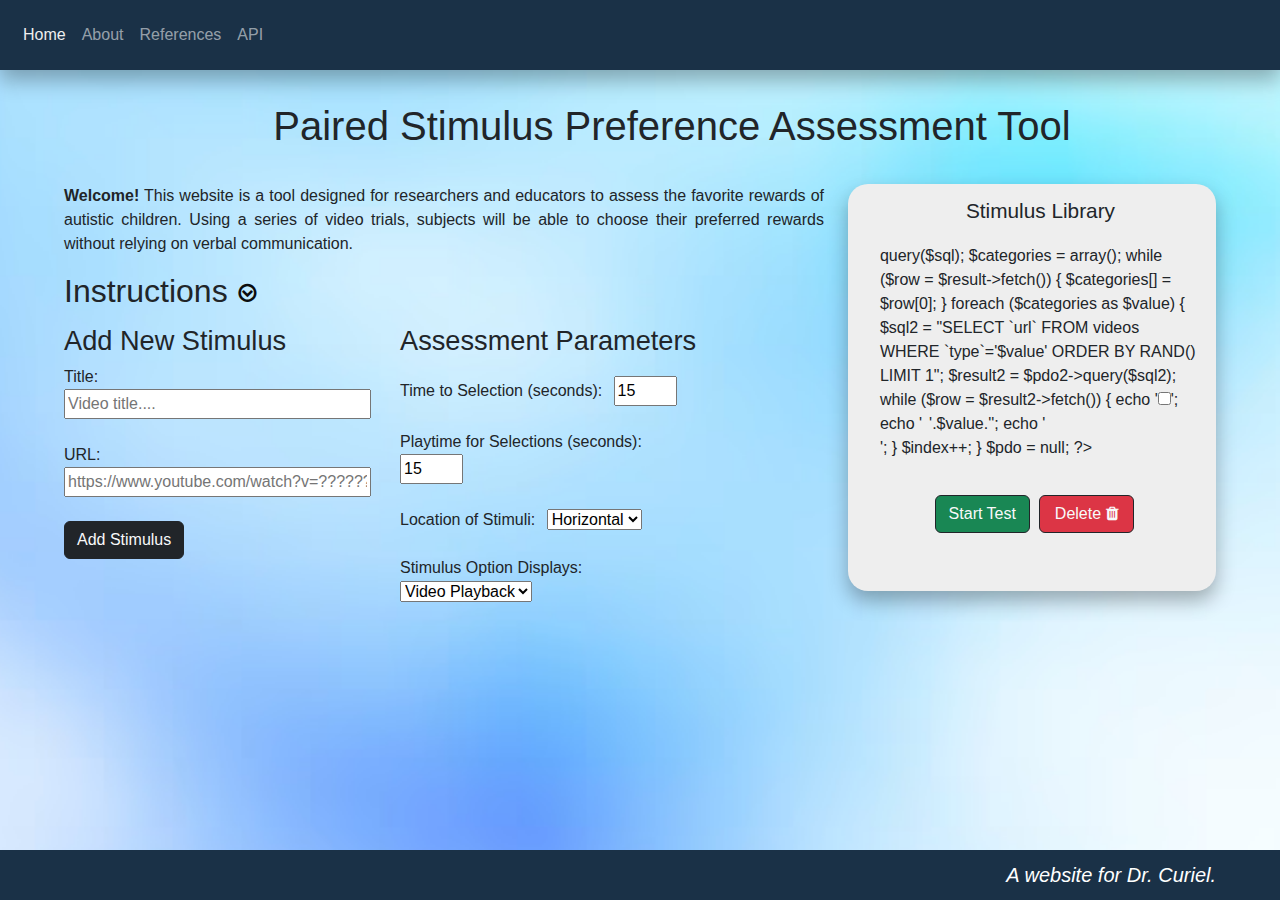
<file: index.html>
<!DOCTYPE html>
<html lang="en">
<head>
    <meta charset="utf-8" name="viewport" content="width=device-width, initial-scale=1.0">
    <!-- viewport for the page to fit into screen & not scrollable by x-axis-->
    <meta name="viewport" content="width=device-width, user-scalable=no">

    <title>Paired Preference</title> <!-- For display in tabs and bookmarks. -->

    <!-- box icon link -->
    <link href='https://unpkg.com/boxicons@2.1.4/css/boxicons.min.css' rel='stylesheet'>

    <!-- Import jquery from Google's CDN -->
    <script src="https://ajax.googleapis.com/ajax/libs/jquery/3.6.3/jquery.min.js"></script>

    <!-- External stylesheets -->
    <link href="https://cdn.jsdelivr.net/npm/bootstrap@5.2.3/dist/css/bootstrap.min.css" rel="stylesheet">
    <link rel="stylesheet" type="text/css" href="css/styles.css">
    <!-- icon library link -->
    <link rel="stylesheet" href="https://cdnjs.cloudflare.com/ajax/libs/font-awesome/4.7.0/css/font-awesome.min.css">

    <!-- loader file js link -->
    <script src="./scripts/loader.js"></script>

    <script src="./scripts/addDeleteVideo.js" type="module"></script> <!-- Storing new videos from the user -->
    <script src="./scripts/videoList.js" type="module"></script> <!-- Generating a list of video checkboxes from cookies -->
    <script src="./scripts/startAssessment.js" type="module"></script> <!-- Verification and starting the assessment -->
    <script src="./scripts/instructionsDropdown.js" type="module"></script> <!-- Verification and starting the assessment -->
</head>

<body onload="fillVideoList()"> <!-- When the page loads, populate the list of video checkboxes -->
<div class="loader"></div>

<nav class="navbar navbar-expand-lg navbar-dark">
    <ul class="navbar-nav mr-auto">
        <li class="nav-item active">
            <a class="nav-link" href="#">Home</a>
        </li>
        <li class="nav-item">
            <a class="nav-link" href="about.html">About</a>
        </li>
        <li class="nav-item">
            <a class="nav-link" href="references.html">References</a>
        </li>
        <li class="nav-item">
            <a class="nav-link" href="api.html">API</a>
        </li>
    </ul>
</nav>

<header>
    <h1>Paired Stimulus Preference Assessment Tool</h1>
</header>

<main id="index">
    <div class="row pt-4">
        <!-- Instructions -->
        <div class="col-sm-8">
            <section class="indent">
                <p><b>Welcome!</b> This website is a tool designed for researchers and educators to assess the favorite rewards
                of autistic children. Using a series of video trials, subjects will be able to choose their preferred rewards
                without relying on verbal communication.
                </p>
                <!-- by clicking, the user can display/hide the instruction steps -->
                <h2 class="inst-text" onclick="toggleInstructionsDropdown()">Instructions <i id="inst-icon" class='bx bx-chevron-down-circle up-icon'></i></h2>
                <div id="instructions-box" class="foreground-box">
                    <ol>
                        <li>Add your videos by pasting their YouTube URLs below. (max 20 videos).</li>
                        <li>Set the timer (3 - 90 seconds).</li>
                        <li>Select video location as Vertical/Horizontal.</li>
                        <li>Select the video presentation as thumbnails or the video player.</li>
                        <li>Select the videos you want to include in the test from the video bank. Then press "Start Test."</li>
                    </ol>
                    <p><b>After the test concludes, you will see the result and can download the Chart.</b></p>
                </div>
            </section>
            <div id="par_stim" class="row pt-3">
                <!-- Add New Videos -->
                <div class="col-sm-4" id="new-video-box">
                    <h2>Add New Stimulus</h2>
                    <form id="new-video" action="javascript:storeNewVideo();" onsubmit="return validateNewVideo()" method="post">
                        <label>Title:</label><input type="text" name="video-title" size="30" placeholder="Video title....">
                        <br><br>
                        <!-- YouTube URL. Has placeholder text to inform user of correct format. -->
                        <label>URL:</label><input type="text" name="video-url" size="30" placeholder="https://www.youtube.com/watch?v=??????">
                        <br><br>
                        <input type="submit" value="Add Stimulus" class="btn btn-dark text-light border-dark">
                    </form>
                </div>
                <!-- Parameters -->
                <div class="col-sm-4" id="parameters">
                    <h2>Assessment Parameters</h2>
                    <label>Time to Selection (seconds):</label> <!-- 1st Parameter (number range) -->
                    <input type="number" min="3" max="90" name="time-to-selection" size="13" value="15" form="start-assessment"/>
                    <br><br>
                    <label>Playtime for Selections (seconds):</label> <!-- 2nd Parameter (number range) -->
                    <input type="number" min="3" max="90" name="playtime" size="13" value="15" form="start-assessment"/>
                    <br><br>
                    <label>Location of Stimuli:</label>
                    <select name="video-location" form="start-assessment"> <!-- 3rd Parameter (dropdown) -->
                        <option value="horizontal">Horizontal</option>
                        <option value="vertical">Vertical</option>
                    </select>
                    <br><br>
                    <label>Stimulus Option Displays:</label><select name="video-presentation" form="start-assessment"> <!-- 4th Parameter (dropdown) -->
                    <option value="video">Video Playback</option>
                    <option value="still">Still Images</option>
                    </select>
                </div>
            </div>
        </div>
        <!-- Video Bank -->
        <div id="vid-bnk" class="col-sm-4">
            <div class="foreground-box">
                <section id="video-bank">
                    <h2 class="vid_bnk_title">Stimulus Library</h2>
                    <!-- An empty form that is populated using videoList.js -->
                    <form id="start-assessment" action="javascript:startAssessment();" onsubmit="return validateStartAssessment()" method="post"></form>
                </section>
                <section id="start-button">
                    <input type="submit" form="start-assessment" value="Start Test" class="btn btn-success text-light border-dark both-btn">
                    <!-- added a button for user to remove the video(s)-->
                    <button class="btn btn-danger text-light border-dark both-btn" onclick="removeVideos()">Delete <i class="fa fa-trash"></i></button>
                </section>
            </div>
        </div>
    </div>
</main>
<footer>
    <p><em>A website for Dr. Curiel.</em></p>
</footer>

</body>
</html>
</file>
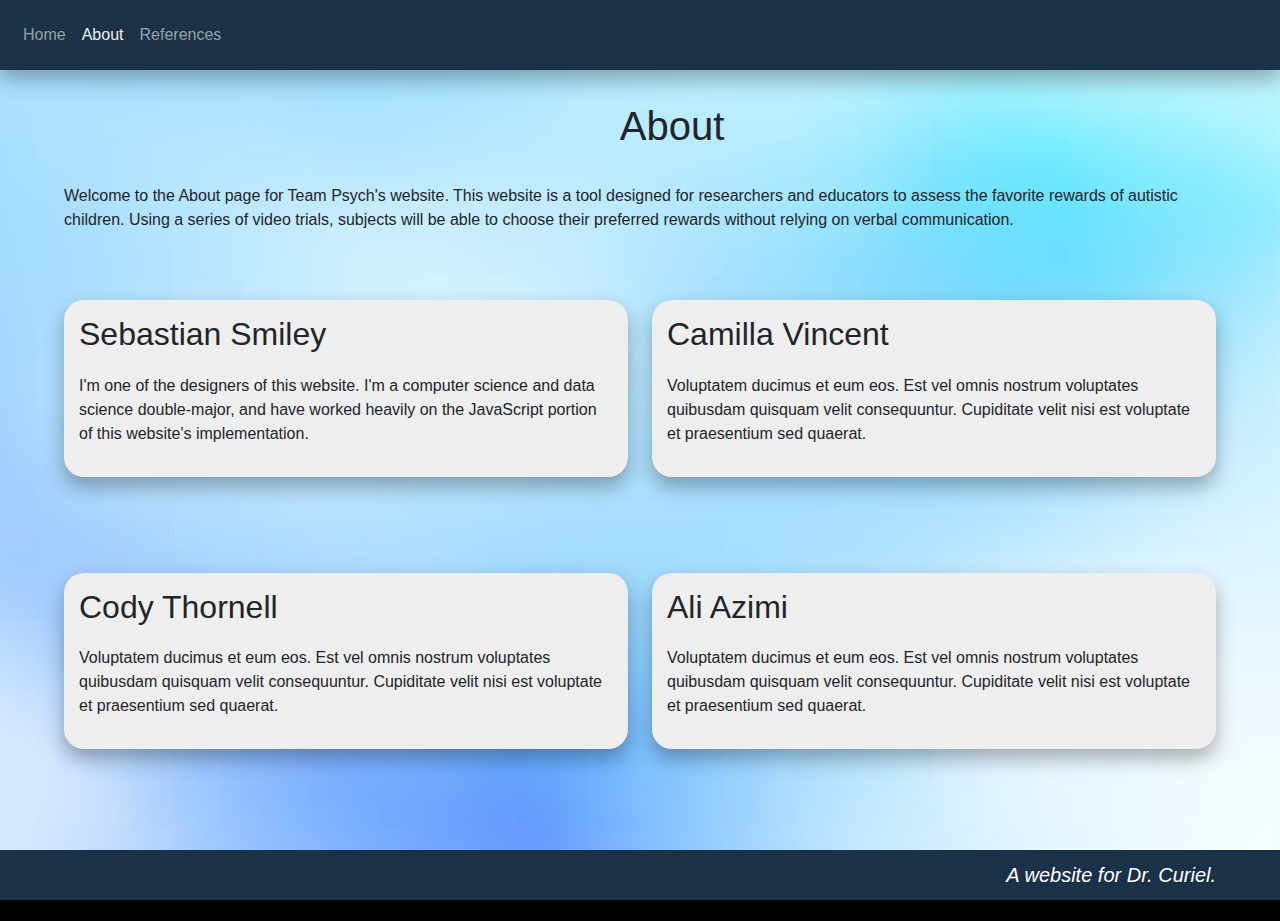
<file: about.html>
<!DOCTYPE html>
<html lang="en">
<head>
    <meta charset="utf-8" name="viewport" content="width=device-width, initial-scale=1.0">
    <title>About</title> <!-- For display in tabs and bookmarks. -->

    <!-- External stylesheets -->
    <link href="https://cdn.jsdelivr.net/npm/bootstrap@5.2.3/dist/css/bootstrap.min.css" rel="stylesheet">
    <link rel="stylesheet" type="text/css" href="css/styles.css">
</head>

<body>

<nav class="navbar navbar-expand-lg navbar-dark">
    <ul class="navbar-nav mr-auto">
        <li class="nav-item">
            <a class="nav-link" href="index.html">Home</a>
        </li>
        <li class="nav-item active">
            <a class="nav-link" href="#">About</a>
        </li>
        <li class="nav-item">
            <a class="nav-link" href="references.html">References</a>
        </li>
    </ul>
</nav>

<header>
    <h1>About</h1>
</header>

<main id="about">

    <!-- A blurb describing the about page. Includes Team "number" and a description of the project. -->
    <div class="row pt-4">
        <p class="indent">
            Welcome to the About page for Team Psych's website. This website is a tool designed for researchers and educators to assess
            the favorite rewards of autistic children. Using a series of video trials, subjects will be able to choose
            their preferred rewards without relying on verbal communication.
        </p>
    </div>

    <!-- The first row of about-page entries -->
    <div class="row pt-4">

        <!-- The top left about-page entry. -->
        <div class="col pt-6">
            <div class="foreground-box">
                <h2>Sebastian Smiley</h2>
                <p class="indent">
                    I'm one of the designers of this website. I'm a computer science and data science double-major, and
                    have worked heavily on the JavaScript portion of this website's implementation.
                </p>
            </div>
        </div>

        <!-- The top right about-page entry. -->
        <div class="col pt-6">
            <div class="foreground-box">
                <h2>Camilla Vincent</h2>
                <p class="indent">
                    Voluptatem ducimus et eum eos. Est vel omnis nostrum voluptates quibusdam quisquam velit consequuntur. Cupiditate velit nisi est voluptate et praesentium sed quaerat.
                </p>
            </div>
        </div>

    </div>

    <!-- The second row of about-page entries -->
    <div class="row pt-4">

        <!-- The bottom left about-page entry. -->
        <div class="col pt-6">
            <div class="foreground-box">
                <h2>Cody Thornell</h2>
                <p class="indent">
                    Voluptatem ducimus et eum eos. Est vel omnis nostrum voluptates quibusdam quisquam velit consequuntur. Cupiditate velit nisi est voluptate et praesentium sed quaerat.
                </p>
            </div>
        </div>

        <!-- The bottom right about-page entry. -->
        <div class="col pt-6">
            <div class="foreground-box">
                <h2>Ali Azimi</h2>
                <p class="indent">
                    Voluptatem ducimus et eum eos. Est vel omnis nostrum voluptates quibusdam quisquam velit consequuntur. Cupiditate velit nisi est voluptate et praesentium sed quaerat.
                </p>
            </div>
        </div>

    </div>
</main>

<footer>
    <p><em>A website for Dr. Curiel.</em></p>
</footer>

</body>
</html>
</file>
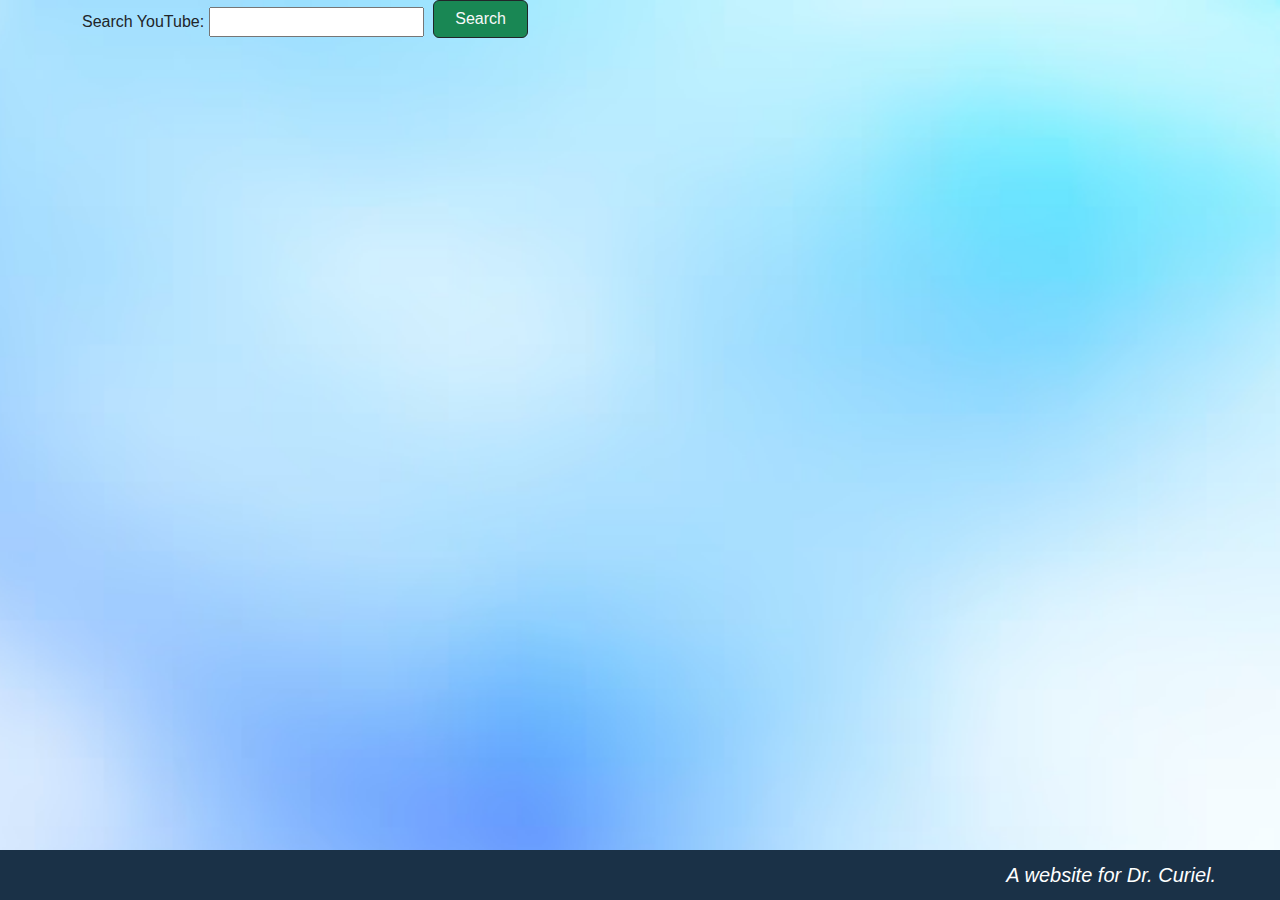
<file: api.html>
<!DOCTYPE html>
<html class="api">
<head>
    <meta charset="utf-8" name="viewport" content="width=device-width, initial-scale=1.0">
    <title>Assessment</title>

    <!-- External stylesheets -->
    <link href="https://cdn.jsdelivr.net/npm/bootstrap@5.2.3/dist/css/bootstrap.min.css" rel="stylesheet">
    <link rel="stylesheet" type="text/css" href="css/styles.css">
</head>

<body class="api">
<main class="container h-100 w-100">
    <div class="row h-100 justify-content-center align-items-center">
        <form action="/review.php" class="col-12">
            <label for="ytsearch">Search YouTube:</label>
            <input type="search" id="ytsearch" name="ytsearch" pattern=".{1,100}" required title="Up to 100 characters.">
            <input type="submit" value="Search" class="btn btn-success text-light border-dark both-btn">
        </form>
    </div>
</main>

<footer>
    <p><em>A website for Dr. Curiel.</em></p>
</footer>

</body>
</html>
</file>
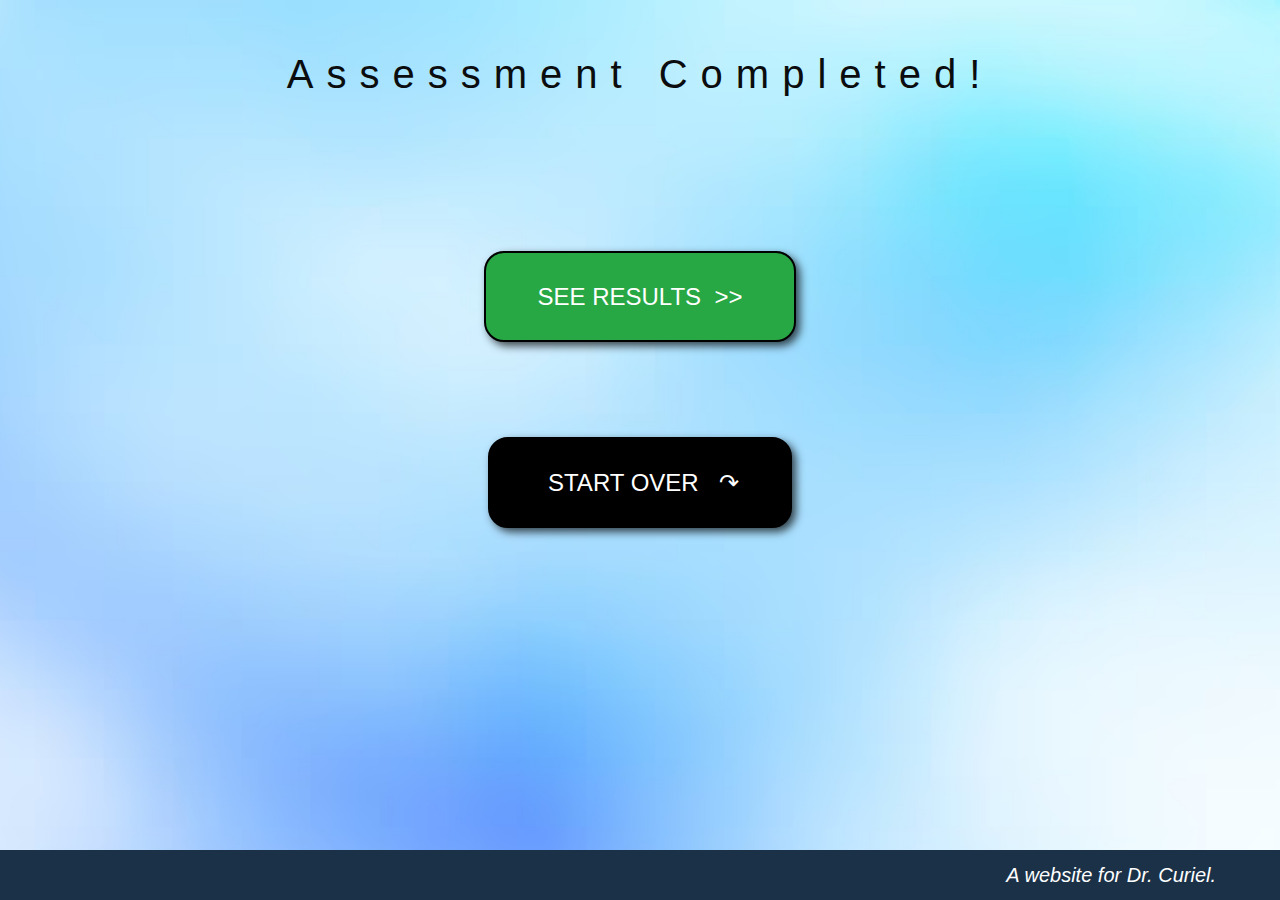
<file: assessment.html>
<!DOCTYPE html>
<html>
<head>
    <meta charset="utf-8" name="viewport" content="width=device-width, initial-scale=1.0">
    <!-- viewport for the page to fit into screen & not scrollable by x-axis-->
    <meta name="viewport" content="width=device-width, user-scalable=no">
    <title>Assessment</title>

    <!-- External stylesheets -->
    <link href="https://cdn.jsdelivr.net/npm/bootstrap@5.2.3/dist/css/bootstrap.min.css" rel="stylesheet">
    <link rel="stylesheet" type="text/css" href="./css/styles.css">

    <!-- Import jquery from Google's CDN -->
    <script src="https://ajax.googleapis.com/ajax/libs/jquery/3.6.3/jquery.min.js"></script>

    <!-- loader file js link -->
    <!--<script src="./scripts/loader.js"></script>-->
    <!-- loader file js link -->
    <script src="./scripts/loader.js"></script>

    <!-- Initializing and resetting buttons, and detecting input from the user. -->
    <script src="./scripts/buttonManagement.js" type="module"></script>
</head>

<body class="assessment-body">
<!-- loading div -->
<div class="loader"></div>
<main>
    <!-- Options for the user to pick from. Outer div for formatting where the two options are positioned. -->
    <div class="outer">
        <!-- Inner divs for formatting where each individual option is positioned. -->
        <div id="option1" class="inner"></div>
        <div id="option2" class="inner"></div>
    </div>

    <div id="selection-player" class="modal">
        <div class="modal-content">
        </div>
    </div>

</main>

<footer>
    <p><em>A website for Dr. Curiel.</em></p>
</footer>

</body>
</html>
</file>
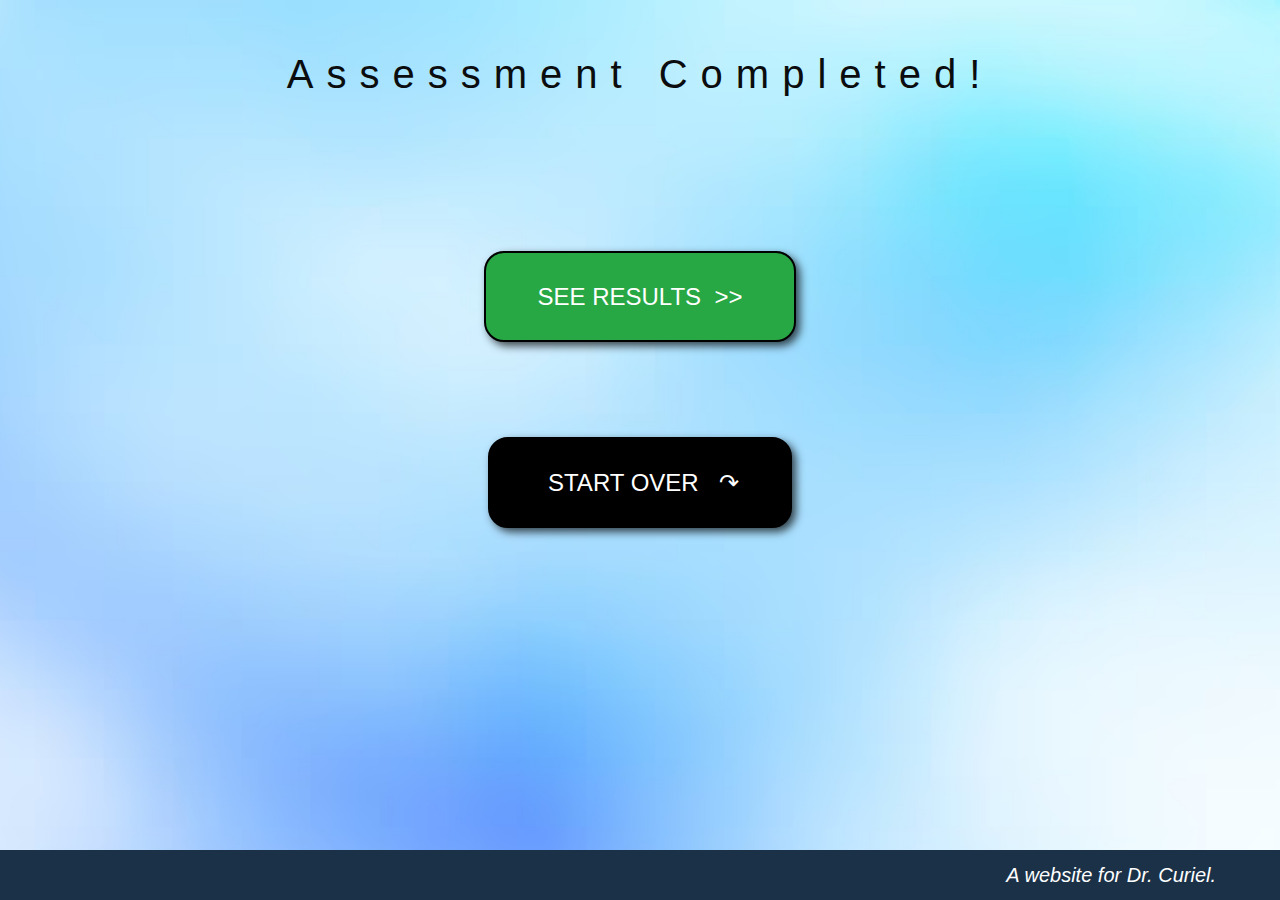
<file: decision.html>
<!DOCTYPE html>
<html>
<head>
    <meta charset="utf-8" name="viewport" content="width=device-width, initial-scale=1.0">
    <title>Assessment Completetion</title>
    <!-- viewport for the page to fit into screen & not scrollable by x-axis-->
    <meta name="viewport" content="width=device-width, user-scalable=no">
    <!-- loader file js link -->
    <script src="./scripts/loader.js"></script>

    <!-- External stylesheets -->
    <link href="https://cdn.jsdelivr.net/npm/bootstrap@5.2.3/dist/css/bootstrap.min.css" rel="stylesheet">
    <link rel="stylesheet" type="text/css" href="./css/styles.css">

</head>

<body class="decision">
    <!-- loading div -->
    <div class="loader"></div>

    <!-- Jumbotron at the top of the page announcing completion of the assessment to the user. -->
    <div class="jumbotron-title" id="res-title">
        <h1>Assessment Completed!</h1>
    </div>

    <!-- A div for styling the surroundings of the "see results" button. -->
    <div class="decision-buttons">
        <a href="results.html">
            <button class="btn btn-success btn-result">SEE RESULTS&nbsp&nbsp>></button>
        </a>
    </div>

    <!-- A div for styling the surroundings of the "start over" button. -->
    <div class="decision-buttons">
        <a href="index.html">
            <button class="btn btn-over btn-primary">&nbspSTART OVER&nbsp&nbsp&nbsp&#x21B7</button>
        </a>
    </div>

<footer>
    <p><em>A website for Dr. Curiel.</em></p>
</footer>

</body>
</html>
</file>
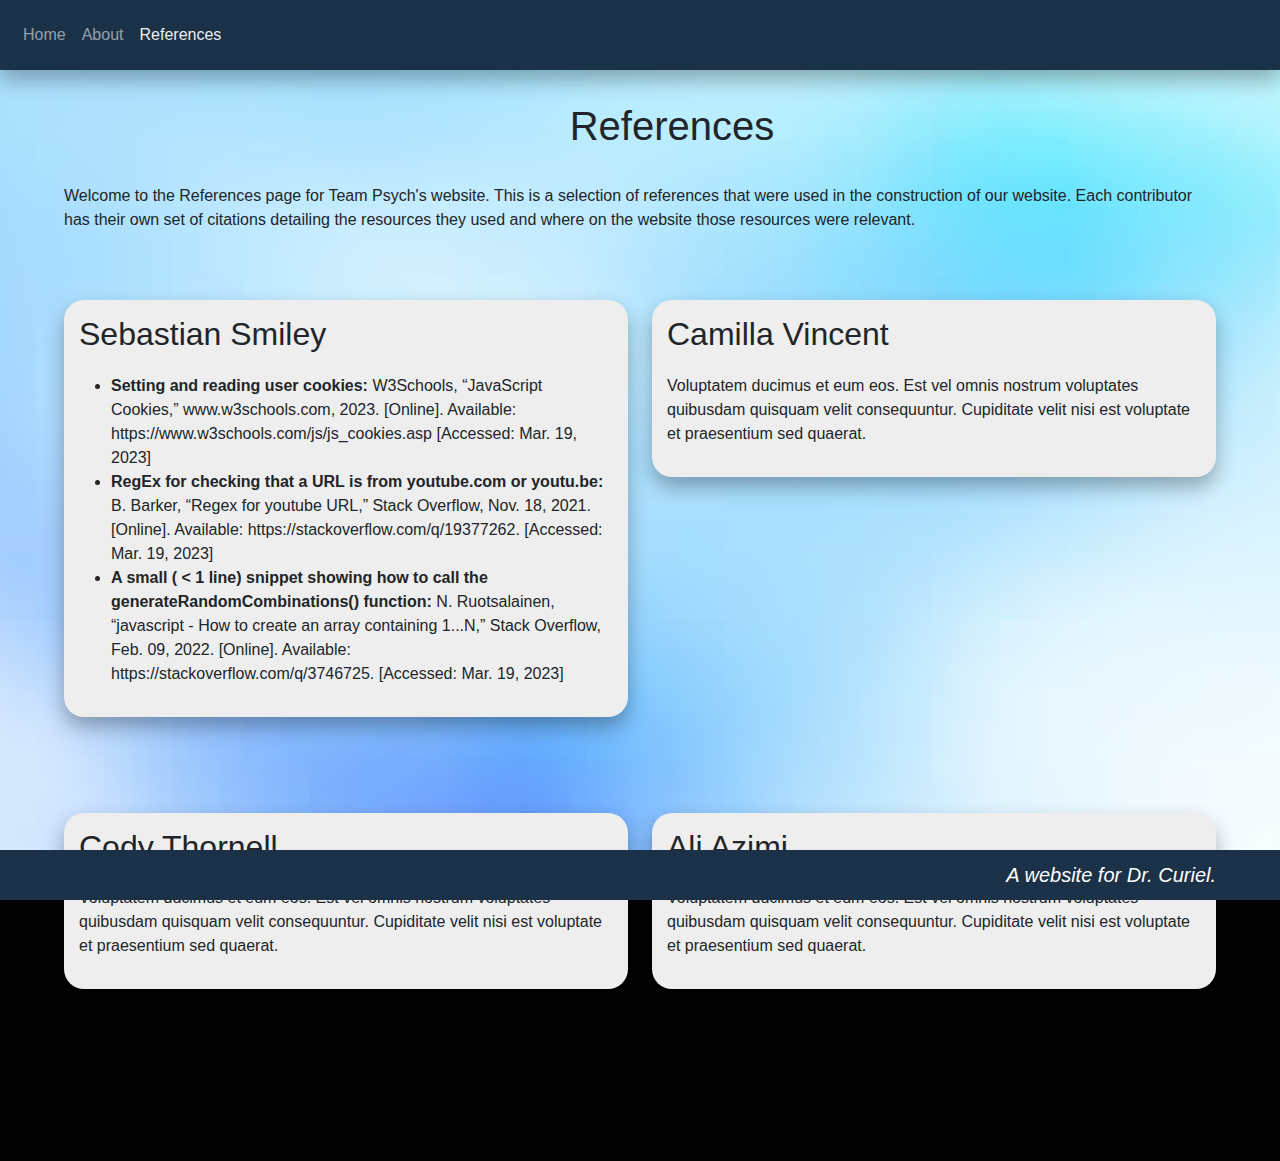
<file: references.html>
<!DOCTYPE html>
<html lang="en">
<head>
    <meta charset="utf-8" name="viewport" content="width=device-width, initial-scale=1.0">
    <title>References</title> <!-- For display in tabs and bookmarks. -->

    <!-- External stylesheets -->
    <link href="https://cdn.jsdelivr.net/npm/bootstrap@5.2.3/dist/css/bootstrap.min.css" rel="stylesheet">
    <link rel="stylesheet" type="text/css" href="css/styles.css">
</head>

<body>

<nav class="navbar navbar-expand-lg navbar-dark">
    <ul class="navbar-nav mr-auto">
        <li class="nav-item">
            <a class="nav-link" href="index.html">Home</a>
        </li>
        <li class="nav-item">
            <a class="nav-link" href="about.html">About</a>
        </li>
        <li class="nav-item active">
            <a class="nav-link" href="#">References</a>
        </li>
    </ul>
</nav>

<header>
    <h1>References</h1>
</header>

<main id="references">

    <!-- A blurb describing the references page. Introduces the purpose of the page and spells out how the page is laid out. -->
    <div class="row pt-4">
        <p class="indent">
            Welcome to the References page for Team Psych's website. This is a selection of references that were used
            in the construction of our website. Each contributor has their own set of citations detailing the resources
            they used and where on the website those resources were relevant.
        </p>
    </div>

    <!-- The first row of references. -->
    <div class="row pt-4">

        <!-- The top left set of references. -->
        <div class="col pt-6">
            <div class="foreground-box">
                <h2>Sebastian Smiley</h2>
                <ul>
                    <li>
                        <b>Setting and reading user cookies:</b> W3Schools, “JavaScript Cookies,” www.w3schools.com, 2023. [Online]. Available: https://www.w3schools.com/js/js_cookies.asp [Accessed: Mar. 19, 2023]
                    </li>
                    <li>
                        <b>RegEx for checking that a URL is from youtube.com or youtu.be:</b> B. Barker, “Regex for youtube URL,” Stack Overflow, Nov. 18, 2021. [Online]. Available: https://stackoverflow.com/q/19377262. [Accessed: Mar. 19, 2023]
                    </li>
                    <li>
                        <b>A small ( < 1 line) snippet showing how to call the generateRandomCombinations() function:</b> N. Ruotsalainen, “javascript - How to create an array containing 1...N,” Stack Overflow, Feb. 09, 2022. [Online]. Available: https://stackoverflow.com/q/3746725. [Accessed: Mar. 19, 2023]
                    </li>
                </ul>
            </div>
        </div>

        <!-- The top right set of references. -->
        <div class="col pt-6">
            <div class="foreground-box">
                    <h2>Camilla Vincent</h2>
                    <p class="indent">
                        Voluptatem ducimus et eum eos. Est vel omnis nostrum voluptates quibusdam quisquam velit consequuntur. Cupiditate velit nisi est voluptate et praesentium sed quaerat.
                    </p>
            </div>
        </div>

    </div>

    <!-- The second row of references. -->
    <div class="row pt-4">

        <!-- The bottom left set of references. -->
        <div class="col pt-6">
            <div class="foreground-box">
                    <h2>Cody Thornell</h2>
                    <p class="indent">
                        Voluptatem ducimus et eum eos. Est vel omnis nostrum voluptates quibusdam quisquam velit consequuntur. Cupiditate velit nisi est voluptate et praesentium sed quaerat.
                    </p>
            </div>
        </div>

        <!-- The bottom right set of references. -->
        <div class="col pt-6">
            <div class="foreground-box">
                    <h2>Ali Azimi</h2>
                    <p class="indent">
                        Voluptatem ducimus et eum eos. Est vel omnis nostrum voluptates quibusdam quisquam velit consequuntur. Cupiditate velit nisi est voluptate et praesentium sed quaerat.
                    </p>
            </div>
        </div>

    </div>
</main>

<footer>
    <p><em>A website for Dr. Curiel.</em></p>
</footer>

</body>
</html>
</file>
<file: css/styles.css>
/*  ==========================================================================================
                                        General Styling
    ========================================================================================== */  
/* all the font style be as sans-serif */
*{
  font-family:sans-serif;
}
body {
  padding: 0;
  margin: 0;
  background-color: black;
  background-repeat: no-repeat;
  background-size: cover;
  background-position: center;
  background-attachment:fixed;
  background-image: url("../images/background.png");
}
/*sets margins for all headers*/
header {                        
  margin: 1% 0 0.75% 5%;
  }

/*sets a bottom margin on all subheadings*/
h2 { 
  margin-bottom: 20px;
}

/*sets an extra wide margin for div elements on large devices*/
@media screen and (min-height: 825px) {
  div {
    margin-bottom: 2.5%;
  }
}

/*sets an extra wide margin for div elements on small devices*/

@media screen and (max-width: 575px) {
  div {
    margin-bottom: max(25px, 1.75%);
  }
}

/*footer background: set color and position*/
footer {
    background-color: #1a3147;
    color: white;
    height: 50px;
    position: fixed;
    bottom: 0;
    width: 100%;
}
  
/*footer text styling*/
footer p { 
  position: absolute;
  right: 5%;
  bottom: 20%;
  margin: 0;
  font-family: "Garamond", serif;
  font-style: italic;
  font-size: clamp(20px, 1vw, 24px); /*sets a minimum and maximum font size*/
}
  
/*  ==========================================================================================
                                 Index, About, & References pages
    ========================================================================================== */
/*apply an extra margin on all main contents*/
#index, #about, #references {
  margin: 0% 5% 10% 5%;
}

/*indent certain paragraphs of text*/
.indent p {
  margin-right: 4%;
}

/*Boxes with a drop-shadow in the foreground of the viewing window*/
.foreground-box {
  border: 1px  rgb(238, 238, 238);
  border-radius: 20px; /*add a border radius*/
  background-color: rgb(238, 238, 238);
  box-shadow: 0 10px 20px rgba(0, 0, 0, 0.3); /*add a shadow effect*/
  padding: 15px;
}
/* video bank parent div bottom magrin */
#vid-bnk {
  margin-bottom: 5rem;
}
#video-bank { 
  margin-left: 5%;
  margin-bottom: 35px;
}

/* resize the instruction icon */
#inst-icon {
  font-size: 1.3rem;
  font-weight: bold;
  color: #0b0c0e;
}
/* changed the div width and restricted selection & copying */
.inst-text {
  width: 210px;
  -webkit-user-select: none;
  -webkit-touch-callout: none;
  -moz-user-select: none;
  -ms-user-select: none;
  user-select: none;
  user-select: none;
}
/* changing the cursor and transform to  when hover over the instruciton text/img */
.inst-text:hover {
  cursor: pointer;
}

/* parameters div styling */
#parameters {
  margin-left: 3rem;
  width: 22rem;
}
#parameters h2 {
  width: 22rem;
  margin-bottom: 2.5rem;
}
/*adds a bottom margin for small screens 
so that the 'add video' button is not cut off*/
@media (max-width: 800px), (max-height: 800px) {
  #parameters { 
    margin-bottom: 50px;
  }

  #new-video { 
    margin-bottom: 75px;
  }
}

/*center the start button and add a margin*/
#start-button { 
  display: flex;
  justify-content: center;
  margin-bottom: 35px;
}

/* width for start and remove btns and space between them */
.both-btn {
  margin-left: 5px;
  width: 95px;
}

/*separate labels from input forms for readability*/
#new-video label, #parameters label { 
  padding-right: 7px;
}

/* Nav bar styling */

/*The nav bar itself*/
.navbar {
  border: 1px  rgb(238, 238, 238);
  background-color: #1a3147;
  box-shadow: 0 10px 20px rgba(0, 0, 0, 0.3);
  padding: 15px;
}

/* The active page */
.navbar .navbar-nav .active a{
    pointer-events: none;
    color: #eeeeee;
}

/*  ==========================================================================================
                                       Assessment page
    ========================================================================================== */

/*center divs*/
.assessment-body div {
  text-align: center;
}

.video-column-inner {
  float: left;
  width: 50%;
  position: relative;
}

.video-row-outer:after {
content: "";
display: table;
clear: both;
}

.video-column-outer:after {
content: "";
display: table;
clear: both;
}

/*fit thumbnails into buttons*/
img iframe {
  max-width: 100%;
  max-height: 100%;
}

/* img and iframe positioning for horizontal presentation mode */
.video-column-inner img, .video-column-inner iframe {
  max-width: 80%;
  max-height: 80%;
  margin-top: 15vh;
  margin-bottom: 10vh;
}

/* img and iframe positioning for vertical presentation mode */
.video-row-inner image, .video-row-inner iframe {
  max-width: 80%;
  max-height: 80%;
  margin-top: 1vh;
  margin-bottom: 1vh;
}

/* detector positioning for horizontal presentation mode */
.video-column-inner #detector1, .video-column-inner #detector2 {
    margin-top: 15vh;
    margin-bottom: 10vh;
    margin-left: 10%;
}

/* detector positioning for vertical presentation mode */
.video-row-inner #detector1, .video-row-inner #detector2 {
    margin-top: 1vh;
    margin-bottom: 1vh;
    margin-left: 15%;
}

/* detector positioning, including z-positioning to place them in front of their iframes */
#detector1, #detector2 {
    z-index:1;
    position:absolute;
    max-width: 80%;
    max-height: 80%;
    height:315px;
    width:560px;
}

/* The Modal (background) */
.modal {
    display: none; /* Hidden by default */
    position: fixed; /* Stay in place */
    z-index: 1; /* Sit on top */
    left: 0;
    top: 0;
    width: 100%; /* Full width */
    height: 100%; /* Full height */
    overflow: auto; /* Enable scroll if needed */
    background-color: rgb(0,0,0); /* Fallback color */
    background-color: rgba(0,0,0,0.8); /* Black w/ opacity */
}

/* Modal Content/Box */
.modal-content {
    display: flex;
    align-items: center;
    justify-content: center;
    background-color: #fefefe;
    margin: 15% auto; /* 15% from the top and centered */
    padding: 20px;
    border: 1px solid #888;
    width: 50%; /* Could be more or less, depending on screen size */
}

/*  ===================================================================
                                Decision page
    ================================================================= */
/*Bootstrapped title: add background and shadows*/
#res-title {
  padding: 50px;
  text-align: center;
  color: #0b0c0e;
  background-color: transparent;
  box-shadow: none;
  letter-spacing: 13px;
}
/*center the buttons*/
.decision-buttons {
  text-align: center;
}
/*button size and margins*/
.btn-result, .btn-over {
  border-width: 2px;
  border-radius: 20px;
  font-size: min(5vw, 24px);
  padding: 2% 4%;
  margin-top: 7vh;
  box-shadow: 4px 4px 8px rgba(0, 0, 0, 0.7);  
}
/*button color and border*/
.btn-result {
  background-color: #28a745;
  border-color: #000000;
  color: #fff;
}
.btn-over {
  background-color: black;
  border-color: #000000;
  color: #fff;
  margin-bottom: 20vh; /*extra bottom margin so that the footer does not cover up the button*/
}
/*button fade on hover*/
.btn-result:hover {
  background-color: #3bce5d;
  border-color: #000000;
  color: #fff;
}
.btn-over:hover {
  background-color: #303030;
  border-color: #000000;
  color: #fff;
}
/*  =============================================================
                             Results page
    =========================================================== */
/* all section styling */
.results section {
  width: 85%;
  margin: 20px auto;
}
.results div {
    padding-top: 1%;
    padding-bottom: 1%;
}
.duration label {
  margin-left: 30px;
  margin-right: 4%;
}
/* font-size for texts "Assessment Outcomes" and "Graph"  */
.title-text {
  font-size: 3.5vmin;
}
#graph-res-title{
  padding: 50px;
  text-align: center;
  color: #0b0c0e;
  background-color: transparent;
  box-shadow: none;
  letter-spacing: 12px;
}
/* the line under the "Results" text  */
#graph-res-title hr {
  width: 40%;
  margin: 0px auto;
}
.results .res {
  display: flex;
  align-items: center;
  width: 100%;
  color: black;
}
/* graph and outcomes section as a row */
.results .row {
  display: flex;
  flex-wrap: wrap;
  text-align: center;
  margin-top: -2rem;
}
.results #col1 {
  width: 29rem;
  margin: 10px 1rem 3rem 12.5%;
  display: flex;
  flex-direction: column;
}
/* both columns styling */
.results #col1, #chart-div {
  width: 29rem;
  border-radius: 10px;
  border: solid 5px rgb(68, 94, 118);
  background-color: #eeeeee92;
}
/* second col, chart's parent div  */
.results #col2 {
  padding: 0;
  align-items: center;
  text-align: center;
  display: block;
  height: 25rem;
  width: 30rem;
  margin-top: 10px;
}
/* div for chart */
#chart-div {
  height: 20rem;
  margin: 0 auto;
  padding: 2rem 0 0 0.9rem;
}
/* assessment page text */
.results .assess-title h2, .graph-text {
  margin-top: 25px;
  margin-bottom: 25px;
  font-size: clamp(20px, 6vmin, 45px); /*sets a minimum and maximum font size*/
  text-align: center;
}
/* 'assessment outcomes' table text sizing and fonts */
.video-table {
  margin: 7.5px 5vw 15px 7vw;
  font-size: clamp(20px, 2.5vmin, 30px); /*sets a minimum and maximum font size*/
}
.duration {
  margin: 20px 5vw 50px 5vw;
  font-size: clamp(20px, 2.5vmin, 30px);
}
.duration h2 {
  font-size: clamp(24px, 2vmin, 24px);
}
.results .centered {
  text-align: center;
}
/* applies flexbox layout properties to buttons */
.btn-div {
  display: flex;
  width: 19.7rem;
  margin: 0.8rem auto;
}
#btn-size {
  width: 9rem;
  font-size: 0.91rem;
  margin-left: 0.4rem;
}
#dnld {
  font-size: 0.9rem;
}

.loader {
  top: 0;
  left: 0;
  width: 100vw;
  height: 100vh;
  display: flex;
  position: fixed;
  background-color: rgb(249, 252, 255);
  justify-content: center;
  align-items: center;
  transition: opacity 0.75s, visibility 0.75s;
}
.loader-hidden {
  opacity: 0;
  visibility: hidden;
}
.loader::after {
  content: "";
  height: 25px;
  width: 25px;
  border: 3px solid #131212;
  border-top: 3px solid transparent;
  border-radius: 50%;
  -webkit-animation: spin 0.75 linear infinite;
  animation: spin 0.75s linear infinite;
}
@keyframes spin {
  from {transform: rotate(0deg);}
  to {transform: rotate(360deg);}
}
/* for safari */
@-webkit-keyframes spin {
  from {transform: rotate(0deg);}
  to {transform: rotate(360deg);}
}

/*===============================================================
                          responsive styling
  ==============================================================*/
@media only screen and  (max-width: 1400px) {
  /* index page */
  header {
   text-align: center;
  }
  /* header title */
  header h1 {
    margin-top: 2rem;
  }
  /* text indents */
  .indent {
    margin-left: 0%;
    margin-right: 0;
  }
  .indent p {
    margin: 0 auto;
    text-align: justify;
    align-items: center;
    padding: 1rem auto;
  }
  /* instruction text */
  .inst-text {
    margin-top: 1rem;
    margin-bottom: -0.09rem;
    margin-left: 0rem;
  }
  /* add new stim & assess parameter div as flex */
  #par_stim {
    display: flex;
    flex-wrap: wrap;
    width: 50rem;
  }
  /* add new stimulu */
  #new-video-box {
    width: 18rem;
  }
  #new-video-box h2 {
    font-size: 1.7rem;
    width: 14rem;
    margin-bottom: 0.5rem;
  }
  #parameters {
    width: 21rem;
    margin-left: 3rem;
  }
  #parameters h2 {
    font-size: 1.7rem;
    width: 21rem;
    margin-bottom: 1.2rem;
  }
  .vid_bnk_title {
    font-size: 1.3rem;
    text-align: center;
  }
  #start-button {
    display: block;
    text-align: center;
  }
  .both-btn {
    margin-bottom: 0.5rem;
  }
 }
@media only screen and  (max-width: 1200px) {
  /* index page */
  header {
    text-align: center;
  }
  /* header title */
  header h1 {
    margin-top: 2rem;
  }
  /* text indents */
  .indent {
    margin-left: 0%;
    margin-right: 0;
  }
  .indent p {
    margin: 0 auto;
    text-align: justify;
    align-items: center;
    padding: 1rem auto;
  }
  /* instruction text */
  .inst-text {
    margin-top: 1rem;
    margin-bottom: -0.09rem;
    margin-left: 0rem;
  }
  /* add new stim & assess parameter div as flex */
  #par_stim {
    display: flex;
    flex-wrap: wrap;
    width: 45rem;
  }
  /* add new stimulu */
  #new-video-box {
    width: 18rem;
  }
  #new-video-box h2 {
    font-size: 1.7rem;
    width: 14rem;
    margin-bottom: 0.5rem;
  }
  #parameters {
    width: 21rem;
    margin-left: 3rem;
  }
  #parameters h2 {
    font-size: 1.7rem;
    width: 21rem;
    margin-bottom: 1.2rem;
  }
  .vid_bnk_title {
    font-size: 1.3rem;
    text-align: center;
  }
  #start-button {
    display: block;
    text-align: center;
  }
  .both-btn {
    margin-bottom: 0.5rem;
  }
  /* result page  */
  /* div for chart */
  .results section {
    width: 85%;
    margin: 0px auto;
  }
  .results .row {
    display: flex;
    flex-wrap: wrap;
    text-align: center;
    margin-top: -2rem;
    margin-bottom: 5rem;
  }
  .results #col1, .results #col2{
    width: 29rem;
    margin: 1rem auto;
    display: flex;
    flex-direction: column;
  }
  .results #chart-div {
    margin: 0px auto;
    height: auto;
    width: 29rem;
    padding: 2rem 0 0.9rem 1rem;
  }
  #graph-res-title h1 {
    letter-spacing: 7px;
    font-size: 2rem;
  }
  .btn-div {
  width: 20rem;
  margin: 1rem auto;
  }
  #btn-size {
    width: 9.5rem;
    font-size: 0.91rem;
  }
  #dnld {
    font-size: 0.8rem;
  }
}
@media only screen and  (max-width: 1024px){
  /* index page */
  header {
    text-align: center;
  }
  /* header title */
  header h1 {
    margin-top: 2rem;
  }
  /* text indents */
  .indent {
    margin-left: 0px;
    margin-right: 0px;
  }
  .indent p {
    margin: 0 auto;
    text-align: justify;
    align-items: center;
    padding: 1rem auto;
  }
  /* instruction text */
  .inst-text {
    margin-top: 1rem;
    margin-bottom: -0.09rem;
    margin-left: 0rem;
  }
  /* add new stim & assess parameter div as flex */
  #par_stim {
    display: block;
    flex-wrap: wrap;
    width: 40rem;
  }
  /* add new stimulu */
  #new-video-box {
    width: 18rem;
  }
  #new-video-box h2 {
    font-size: 1.7rem;
    width: 14rem;
    margin-bottom: 0.5rem;
  }
  #parameters {
    width: 21rem;
    margin-left: 0px;
  }
  #parameters h2 {
    font-size: 1.7rem;
    width: 21rem;
    margin-bottom: 1.2rem;
  }
  .vid_bnk_title {
    font-size: 1.3rem;
    text-align: center;
  }
  #start-button {
    display: block;
    text-align: center;
  }
  .both-btn {
    margin-bottom: 0.5rem;
  }
  /* result page  */
  /* div for chart */
  .results section {
    width: 85%;
    margin: 0px auto;
  }
  .results .row {
    display: flex;
    flex-wrap: wrap;
    text-align: center;
    margin-top: -2rem;
  }
  .results #col1, .results #col2{
    width: 29rem;
    margin: 1rem auto;
    display: flex;
    flex-direction: column;
  }
  .results #chart-div {
    margin: 0px auto;
    height: auto;
    width: 29rem;
    padding: 2rem 0 0.9rem 1rem;
  }
  #graph-res-title h1 {
    letter-spacing: 7px;
    font-size: 2rem;
  }
  #btn-size {
  width: 9.5rem;
  }
}
@media only screen and  (max-width: 820px) {
   header h1 {
     margin-top: 2rem;
   }
   #par_stim {
     display: block;
 
   }
   #new-video-box h2 {
     width: 15rem;
     margin-bottom: 0.5rem;
   }
   .vid_bnk_title {
     font-size: 1.3rem;
   }
   #parameters h2 {
     width: 19rem;
     margin-top: -3rem;
   }
   #start-button {
     display: block;
     text-align: center;
   }
   .both-btn {
     margin-bottom: 0.5rem;
   }
   #parameters {
     margin-left: 0;
     margin-top: 4rem;
     width: 22rem;
     padding-bottom: 3rem;
   }
   #parameters h2 {
     width: 22rem;
     margin-bottom: 1.2rem;
   }
  /* result page  */
   /* div for chart */
   .results section {
     width: 100%;
     margin: 10px auto;
   }
   .results #col1, #col2{
     width: 29rem;
     margin: 1rem auto;
     display: flex;
     flex-direction: column;
   }
   .results #chart-div {
     margin: 0px auto;
     height: auto;
     width: 29rem;
     padding: 2rem 0 0.9rem 1rem;
   }
   #graph-res-title h1 {
     letter-spacing: 7px;
     font-size: 2rem;
   }
 }
 
@media only screen and (max-width: 768px) {
  /* index page */
  header h1 {
    margin-top: 2rem;
  }
  #par_stim {
    display: block;
  }
  /* video bank parent div bottom magrin */
  #vid-bnk {
    margin-bottom: 2rem;
  }
  #new-video-box h2 {
    width: 15rem;
    margin-bottom: 0.5rem;
  }
  .vid_bnk_title {
    font-size: 1.3rem;
  }
  #parameters h2 {
    width: 19rem;
    margin-top: -3rem;
  }
  #start-button {
    display: block;
    text-align: center;
  }
  .both-btn {
    margin-bottom: 0.5rem;
  }
  #parameters {
    margin-top: 3rem;
    margin-left: 0;
    width: 22rem;
    padding-bottom: 3rem;
  }
  #parameters h2 {
    width: 22rem;
    margin-bottom: 1.2rem;
  }
  /* decision page */
  .decision {
    align-items: center;
    text-align: center;
  }
  #res-title {
    text-align: center;
    align-items: center;
  }
  #res-title h1 {
    letter-spacing: 3px;
    margin: 1rem auto -3rem auto;
    width: 27rem;
  }
  .decision-buttons {
    margin-bottom: 0.2rem;
  }
  /* result page  */
  /* div for chart */
   .results section {
     width: 100%;
     margin: 10px auto;
   }
   .results #col1, #col2{
     width: 29rem;
     margin: 1rem auto;
     display: flex;
     flex-direction: column;
   }
   .results #chart-div {
     margin: 0px auto;
     height: auto;
     width: 29rem;
     padding: 2rem 0 0.9rem 1rem;
   }
   #graph-res-title h1 {
     letter-spacing: 7px;
     font-size: 2rem;
   }
 }
 /* -----------for cell phones----------- */
 @media only screen and  (max-width: 480px) {
   /* index page */
   header {
     text-align: center;
     width: 90%;
   }
   header h1 {
     margin-top: 2rem;
   }
   .indent {
     margin-left: 0%;
     margin-right: 0;
   }
   .indent p {
     margin: 0 auto;
     text-align: justify;
     align-items: center;
     padding: 1rem auto;
   }
   .inst-text {
     margin-top: 1rem;
     margin-bottom: -0.09rem;
     margin-left: -1.8rem;
   }
   #par_stim {
     display: block;
     width: 100%;
   }
   /* instruction text */
  .inst-text {
    margin-top: 1rem;
    margin-bottom: -0.09rem;
    margin-left: 0rem;
  }
  /* decision page */
  #vid-bnk {
   margin-top: -5rem;
  }
  .decision {
    align-items: center;
    text-align: center;
  }
  #res-title {
    text-align: center;
  }
  #res-title h1 {
    letter-spacing: 2px;
    margin: 5rem auto -3rem -6%;
    width: 22rem;
   }
   .decision-buttons {
     margin-bottom: -2rem;
   }
  /* result page */
  /* div for chart */
  .results section {
    width: 100%;
    margin: 20px auto;
  }
  .results #col1 {
    width: 23rem;
    margin: 1rem auto;
    display: flex;
    flex-direction: column;
  }
  .results #chart-div {
    margin: 0px auto;
    height: auto;
    width: 23rem;
    padding: 2rem 0 0.9rem 1rem;
  }
  #graph-res-title h1 {
    letter-spacing: 7px;
    font-size: 2rem;
  }
 }
 /*=================== new styling END ==================== */
</file>
